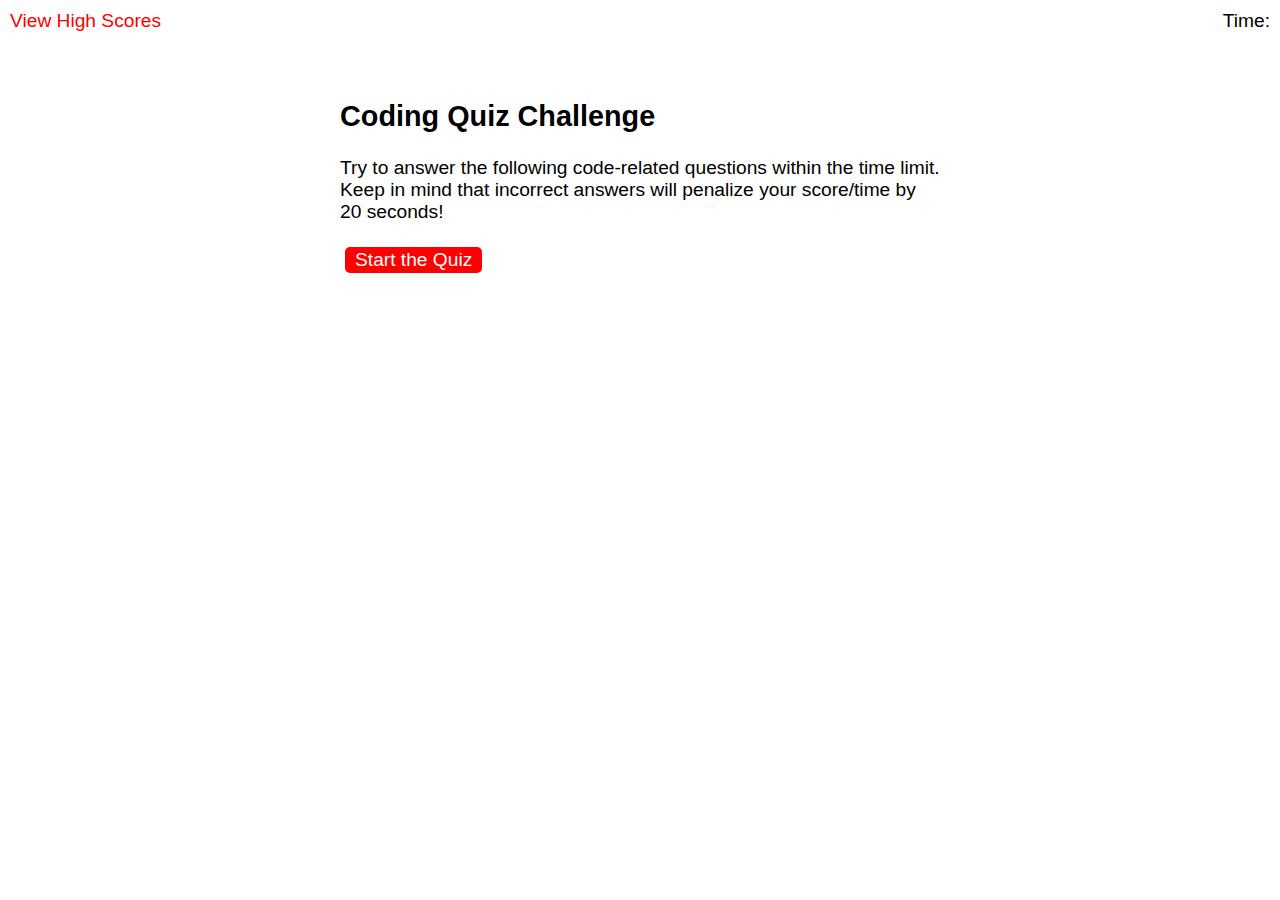
<file: index.html>
<!DOCTYPE html>
<html lang="en">
<head>
    <meta charset="UTF-8">
    <meta name="viewport" content="width=device-width, initial-scale=1.0">
    <meta http-equiv="X-UA-Compatible" content="ie=edge">
    <link rel="stylesheet" href="./assets/css/style.css">
    <title>JavaScript Quiz</title>
</head>
<body>
 <header>
    <div class="scores"><a href="highscores.html">View High Scores</a></div>

    <div class="timer-div">Time: <span id="time"></span></div>
</header>

    <section class="main">
        <div id="instructions">
        <h2>Coding Quiz Challenge</h2>
        <p> 
            Try to answer the following code-related questions within the time
            limit. Keep in mind that incorrect answers will penalize your
            score/time by 20 seconds!
        </p>
        <button id="start-quiz">Start the Quiz</button>
        </div>

    <div id="questions" class="hide">
        <h2 id="question-title"></h2>
        <div id="choices"></div>
        <audio id="right" src='./assets/sfx/correct.wav'></audio>
        <audio id="wrong" src='./assets/sfx/correct.wav'></audio>
    </div>

    
    <div id="summary" class="hide">
        <h2>All done!</h2>
        <p>Your final score is <span id="final-score"></span>.</p>

         <form id="initials-form">
         <label for="playerName">Enter name:</label> 
         <input type="text" id="playerName" max="40" placeholder="Type your name here"/>
         <button id="submit">Submit</button>
         </form>

      </div>

      <div id="feedback" class="feedback-hide"></div>
    </div>

    <script src="./assets/js/questions.js"></script>
    <script src="./assets/js/logic.js"></script>
  </body>
    </section>
</body>
</html>
</file>
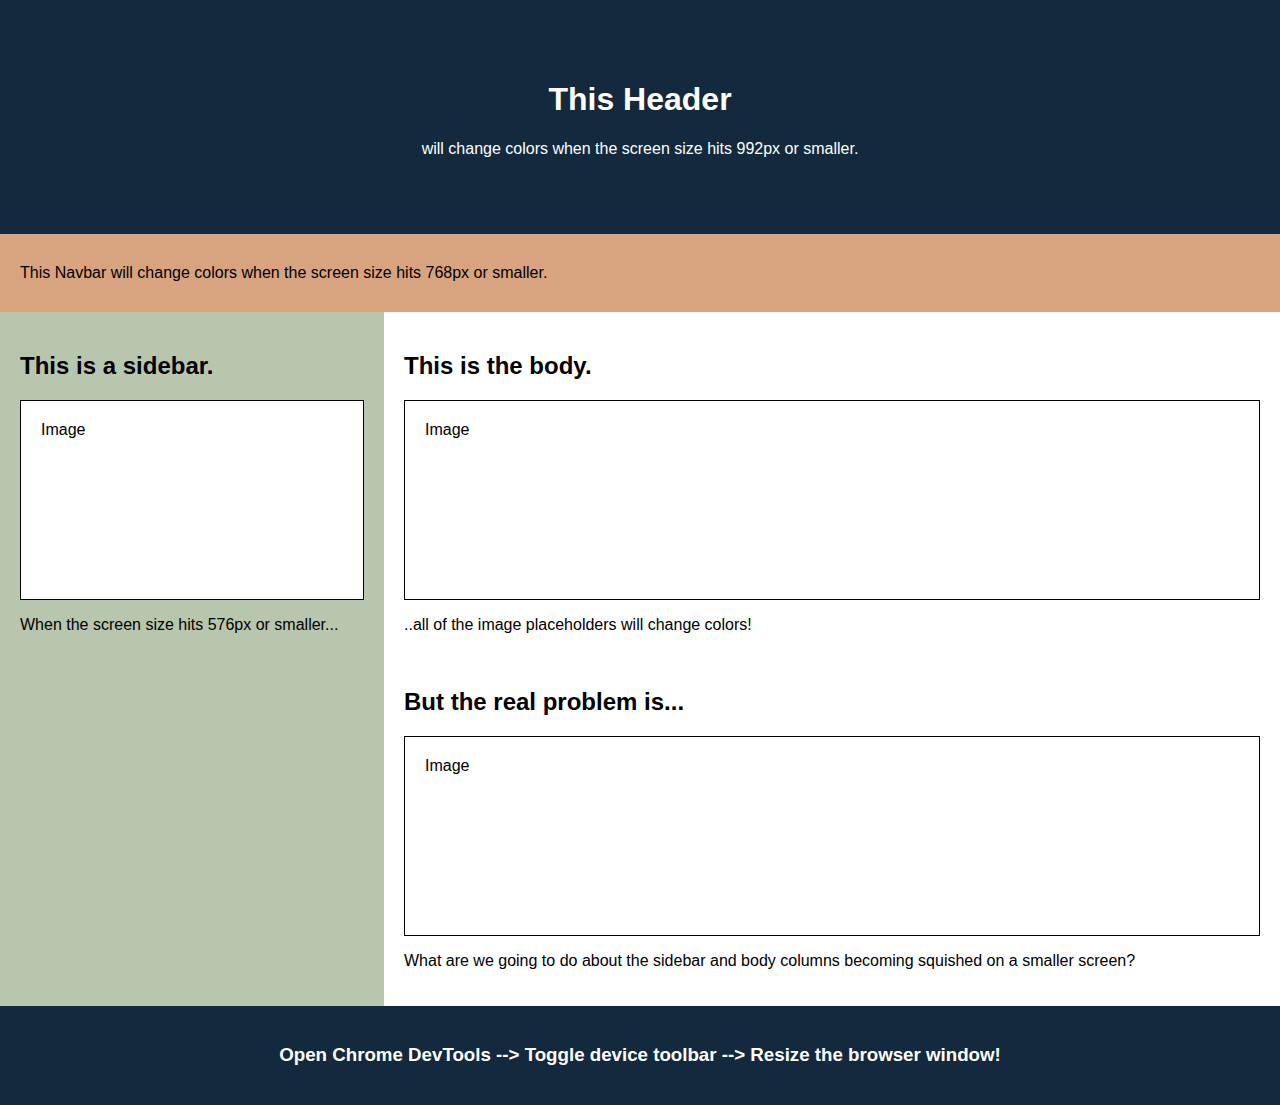
<file: 02-Advanced-CSS/01-Activities/01-Ins_Media-Query-Screen/index.html>
<!DOCTYPE html>
<html>
  <head>
    <title>Media Query for Screen</title>
    <meta charset="UTF-8" />
    <meta name="viewport" content="width=device-width, initial-scale=1" />
    <link rel="stylesheet" type="text/css" href="./assets/css/style.css" />
  </head>
  <body>
    <!-- Header -->
    <header>
      <h1>This Header</h1>
      <p>will change colors when the screen size hits 992px or smaller.</p>
    </header>

    <!-- Navbar -->
    <nav>
      <p>
        This Navbar will change colors when the screen size hits 768px or
        smaller.
      </p>
    </nav>

    <!-- Body -->
    <main>
      <aside>
        <h2>This is a sidebar.</h2>
        <div class="sample-img">Image</div>
        <p>When the screen size hits 576px or smaller...</p>
      </aside>

      <section>
        <h2>This is the body.</h2>
        <div class="sample-img">Image</div>
        <p>..all of the image placeholders will change colors!</p>
        <br />
        <h2>But the real problem is...</h2>
        <div class="sample-img">Image</div>
        <p>
          What are we going to do about the sidebar and body columns becoming
          squished on a smaller screen?
        </p>
      </section>
    </main>

    <!-- Footer -->
    <footer>
      <h3>
        Open Chrome DevTools --> Toggle device toolbar --> Resize the browser
        window!
      </h3>
    </footer>
  </body>
</html>
</file>
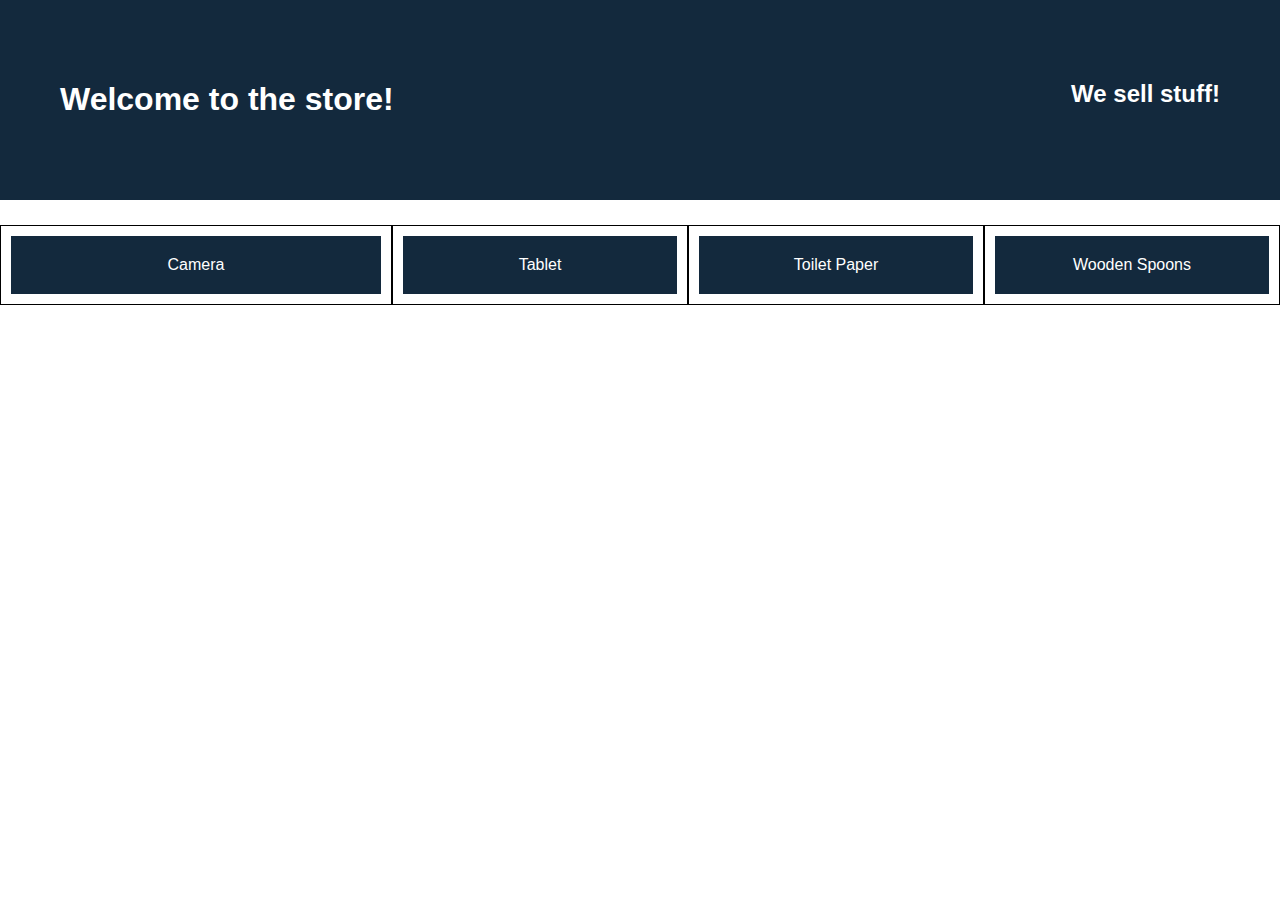
<file: 02-Advanced-CSS/01-Activities/03-Ins_Flexbox-Layout/index.html>
<!DOCTYPE html>
<html lang="en">

  <head>
    <title>Flexbox</title>
    <meta charset="UTF-8" />
    <meta name="viewport" content="width=device-width, initial-scale=1" />
    <link rel="stylesheet" type="text/css" href="./assets/css/style.css" />
  </head>

  <body>
    <header class="main-header">
      <h1>Welcome to the store!</h1>
      <h2>We sell stuff!</h2>
    </header>

    <main>
      <section class="card camera">
        <header>Camera</header>
      </section>
      <section class="card">
        <header>Tablet</header>
      </section>
      <section class="card">
        <header>Toilet Paper</header>
      </section>
      <section class="card">
        <header>Wooden Spoons</header>
      </section>
    </main>
  </body>

</html>
</file>
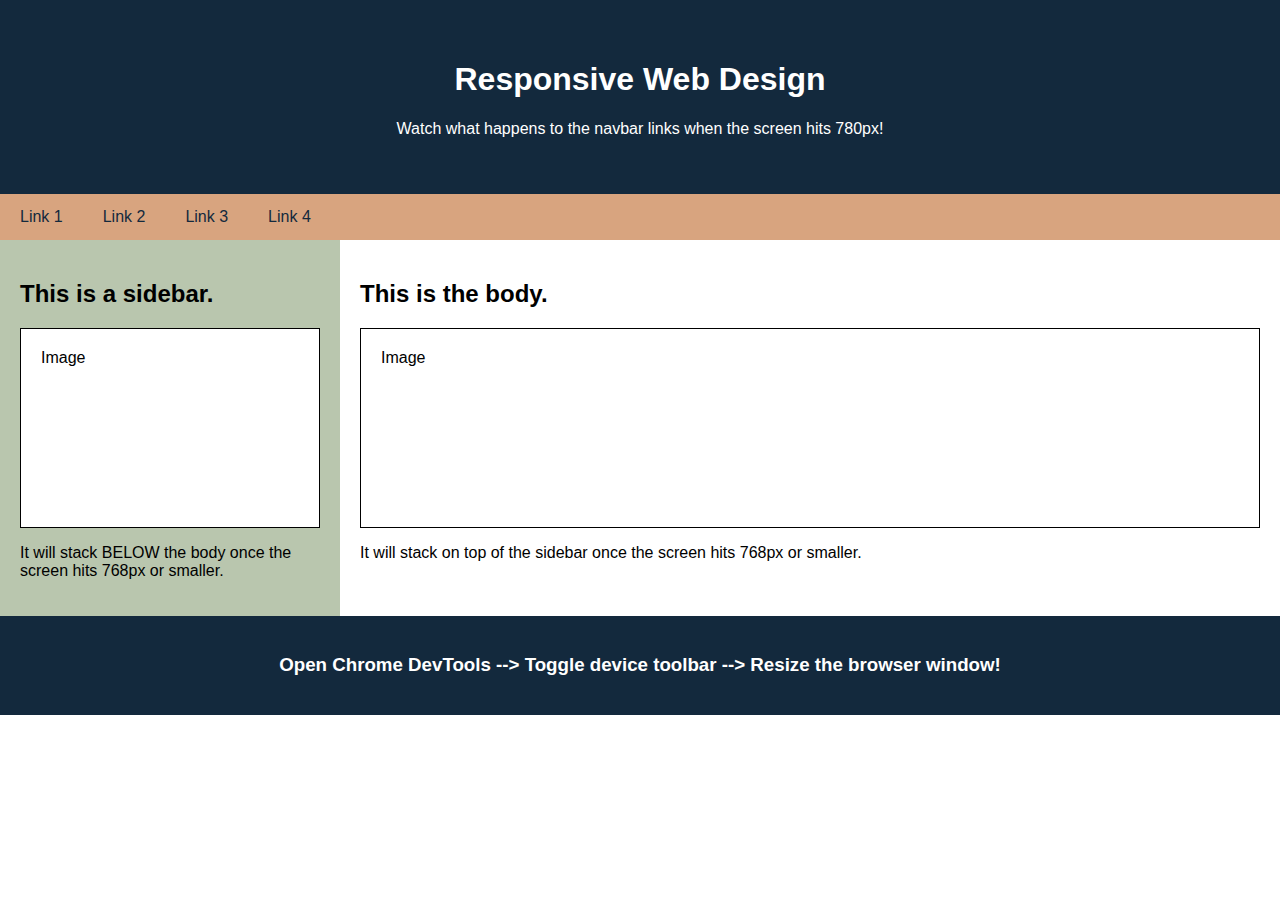
<file: 02-Advanced-CSS/01-Activities/05-Ins_Responsive-Design/index.html>
<!DOCTYPE html>
<html>
  <head>
    <title>Responsive Web Design</title>
    <meta charset="UTF-8" />
    <meta name="viewport" content="width=device-width, initial-scale=1" />
    <link rel="stylesheet" type="text/css" href="./assets/css/style.css" />
  </head>
  <body>
    <header>
      <h1>Responsive Web Design</h1>
      <p>Watch what happens to the navbar links when the screen hits 780px!</p>
    </header>

    <nav>
      <a href="#">Link 1</a>
      <a href="#">Link 2</a>
      <a href="#">Link 3</a>
      <a href="#">Link 4</a>
    </nav>

    <main>
      <aside>
        <h2>This is a sidebar.</h2>
        <div class="sample-img">Image</div>
        <p>
          It will stack BELOW the body once the screen hits 768px or smaller.
        </p>
      </aside>

      <section>
        <h2>This is the body.</h2>
        <div class="sample-img">Image</div>
        <p>
          It will stack on top of the sidebar once the screen hits 768px or
          smaller.
        </p>
      </section>
    </main>

    <footer>
      <h3>
        Open Chrome DevTools --> Toggle device toolbar --> Resize the browser
        window!
      </h3>
    </footer>
  </body>
</html>
</file>
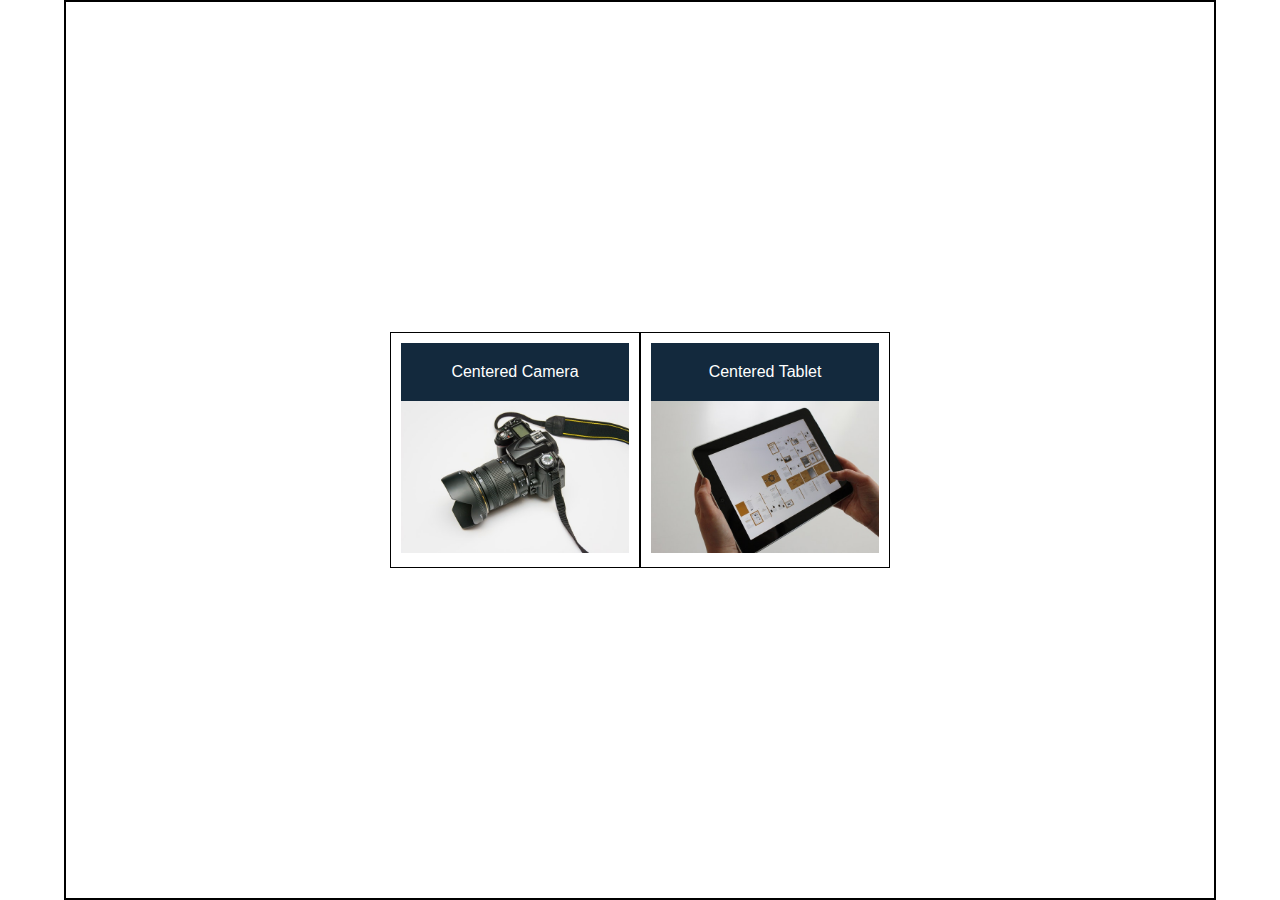
<file: 02-Advanced-CSS/01-Activities/07-Ins_Flexbox-Placement/index.html>
<!DOCTYPE html>
<html lang="en">

  <head>
    <title>Flexbox Alignment</title>
    <meta charset="UTF-8" />
    <meta name="viewport" content="width=device-width, initial-scale=1" />
    <link rel="stylesheet" type="text/css" href="./assets/css/style.css" />
  </head>

  <body>
    <div class="products">
      <section class="card">
        <header>Centered Camera</header>
        <img src="./assets/images/camera.jpg" alt="camera" />
      </section>
      <section class="card">
        <header>Centered Tablet</header>
        <img src="./assets/images/tablet.jpg" alt="tablet" />
      </section>
    </div>
  </body>

</html>
</file>
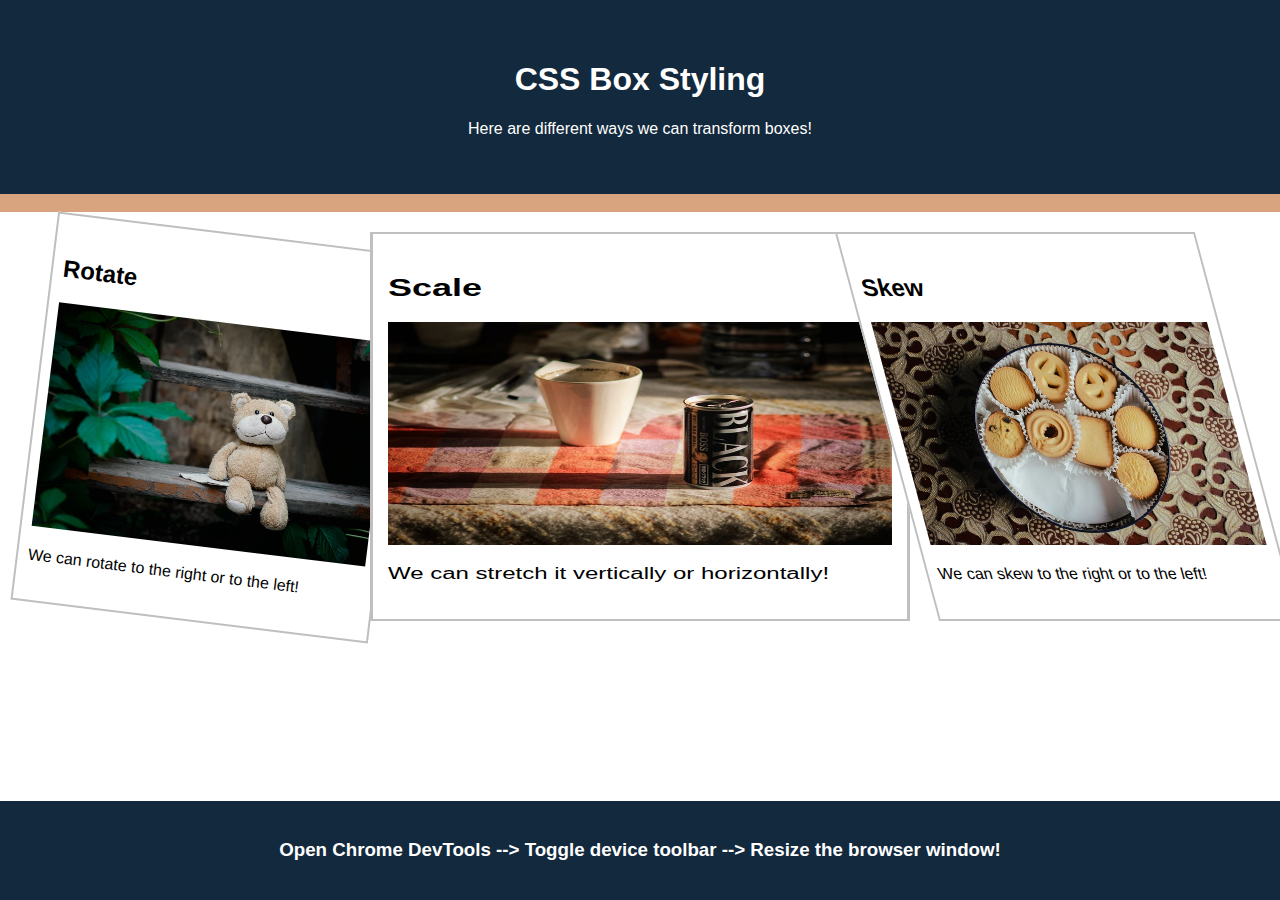
<file: 02-Advanced-CSS/01-Activities/09-Ins_Box-Styling/index.html>
<!DOCTYPE html>
<html>
  <head>
    <title>CSS Box Styling</title>
    <meta charset="UTF-8" />
    <meta name="viewport" content="width=device-width, initial-scale=1" />
    <link rel="stylesheet" type="text/css" href="./assets/css/style.css" />
  </head>
  <body>
    <header>
      <h1>CSS Box Styling</h1>
      <p>Here are different ways we can transform boxes!</p>
    </header>

    <nav><br /></nav>

    <main>
      <section>
        <div class="photo rotate">
          <h2>Rotate</h2>
          <img
            src="assets/images/teddy-bear.jpg"
            alt="teddy bear rotated to the right"
          />
          <p>
            We can rotate to the right or to the left!
          </p>
        </div>
      </section>

      <section>
        <div class="photo scale">
          <h2>Scale</h2>
          <img
            src="assets/images/canned-coffee.jpg"
            alt="canned coffee stretched horizontally"
          />
          <p>
            We can stretch it vertically or horizontally!
          </p>
        </div>
      </section>

      <section>
        <div class="photo skew">
          <h2>Skew</h2>
          <img
            src="assets/images/cookie-tin.jpg"
            alt="cookie tin skewed to the left"
          />
          <p>
            We can skew to the right or to the left!
          </p>
        </div>
      </section>
    </main>

    <footer>
      <h3>
        Open Chrome DevTools --> Toggle device toolbar --> Resize the browser
        window!
      </h3>
    </footer>
  </body>
</html>
</file>
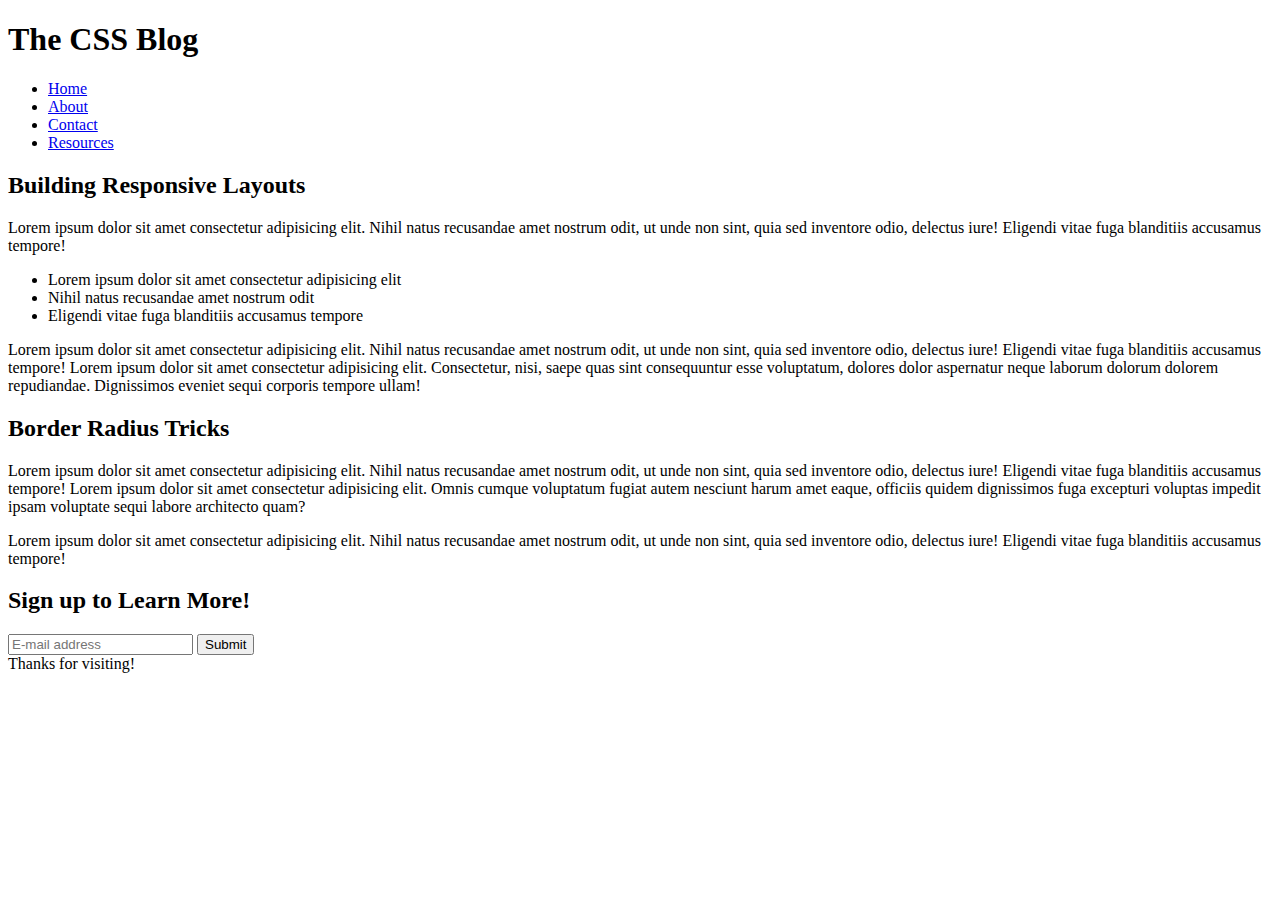
<file: 02-Advanced-CSS/01-Activities/11-Ins_CSS-Resets/index.html>
<!DOCTYPE html>
<html lang="en">

<head>
  <meta charset="UTF-8" />
  <meta name="viewport" content="width=device-width, initial-scale=1.0" />
  <title>CSS Resets</title>
  <!-- <link rel="stylesheet" href="./assets/css/reset.css" /> -->
</head>

<body>
  <header>
    <h1>The CSS Blog</h1>
    <nav>
      <ul>
        <li><a href="#">Home</a></li>
        <li><a href="#">About</a></li>
        <li><a href="#">Contact</a></li>
        <li><a href="#">Resources</a></li>
      </ul>
    </nav>
  </header>

  <main>
    <section>
      <article>
        <h2>Building Responsive Layouts</h2>
        <div>
          <p>Lorem ipsum dolor sit amet consectetur adipisicing elit. Nihil natus recusandae amet nostrum odit, ut unde non sint, quia sed inventore odio, delectus iure! Eligendi vitae fuga blanditiis accusamus tempore!</p>
          <ul>
            <li>Lorem ipsum dolor sit amet consectetur adipisicing elit</li>
            <li>Nihil natus recusandae amet nostrum odit</li>
            <li>Eligendi vitae fuga blanditiis accusamus tempore</li>
          </ul>
          <p>Lorem ipsum dolor sit amet consectetur adipisicing elit. Nihil natus recusandae amet nostrum odit, ut unde non sint, quia sed inventore odio, delectus iure! Eligendi vitae fuga blanditiis accusamus tempore! Lorem ipsum dolor sit amet consectetur adipisicing elit. Consectetur, nisi, saepe quas sint consequuntur esse voluptatum, dolores dolor aspernatur neque laborum dolorum dolorem repudiandae. Dignissimos eveniet sequi corporis tempore ullam!</p>
        </div>
      </article>
      <article>
        <h2>Border Radius Tricks</h2>
        <div>
          <p>Lorem ipsum dolor sit amet consectetur adipisicing elit. Nihil natus recusandae amet nostrum odit, ut unde non sint, quia sed inventore odio, delectus iure! Eligendi vitae fuga blanditiis accusamus tempore! Lorem ipsum dolor sit amet consectetur adipisicing elit. Omnis cumque voluptatum fugiat autem nesciunt harum amet eaque, officiis quidem dignissimos fuga excepturi voluptas impedit ipsam voluptate sequi labore architecto quam?</p>
          <p>Lorem ipsum dolor sit amet consectetur adipisicing elit. Nihil natus recusandae amet nostrum odit, ut unde non sint, quia sed inventore odio, delectus iure! Eligendi vitae fuga blanditiis accusamus tempore!</p>
        </div>
      </article>
    </section>
    <aside>
      <h2>Sign up to Learn More!</h2>
      <form>
        <input type="text" placeholder="E-mail address" />
        <button>Submit</button>
      </form>
    </aside>
  </main>

  <footer>
    <span>Thanks for visiting!</span>
  </footer>
</body>

</html>
</file>
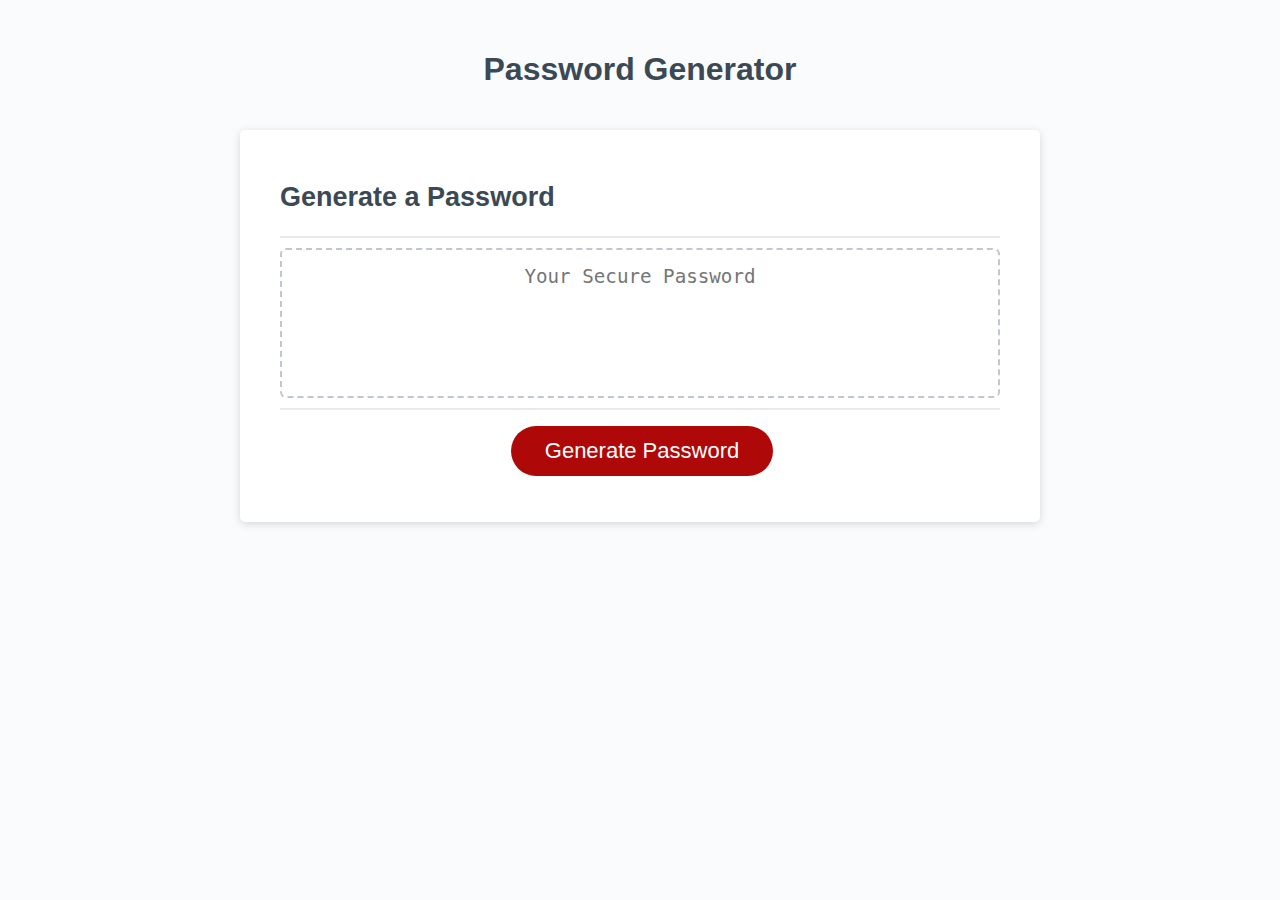
<file: 03-JavaScript/02-Challenge/Develop/index.html>
<!DOCTYPE html>
<html lang="en">
  <head>
    <meta charset="UTF-8" />
    <meta name="viewport" content="width=device-width, initial-scale=1.0" />
    <meta http-equiv="X-UA-Compatible" content="ie=edge" />
    <title>Password Generator</title>
    <link rel="stylesheet" href="style.css" />
  </head>
  <body>
    <div class="wrapper">
      <header>
        <h1>Password Generator</h1>
      </header>
      <div class="card">
        <div class="card-header">
          <h2>Generate a Password</h2>
        </div>
        <div class="card-body">
          <textarea
            readonly
            id="password"
            placeholder="Your Secure Password"
            aria-label="Generated Password"
          ></textarea>
        </div>
        <div class="card-footer">
          <button id="generate" class="btn">Generate Password</button>
        </div>
      </div>
    </div>
    <script src="script.js"></script>
  </body>
</html>
</file>
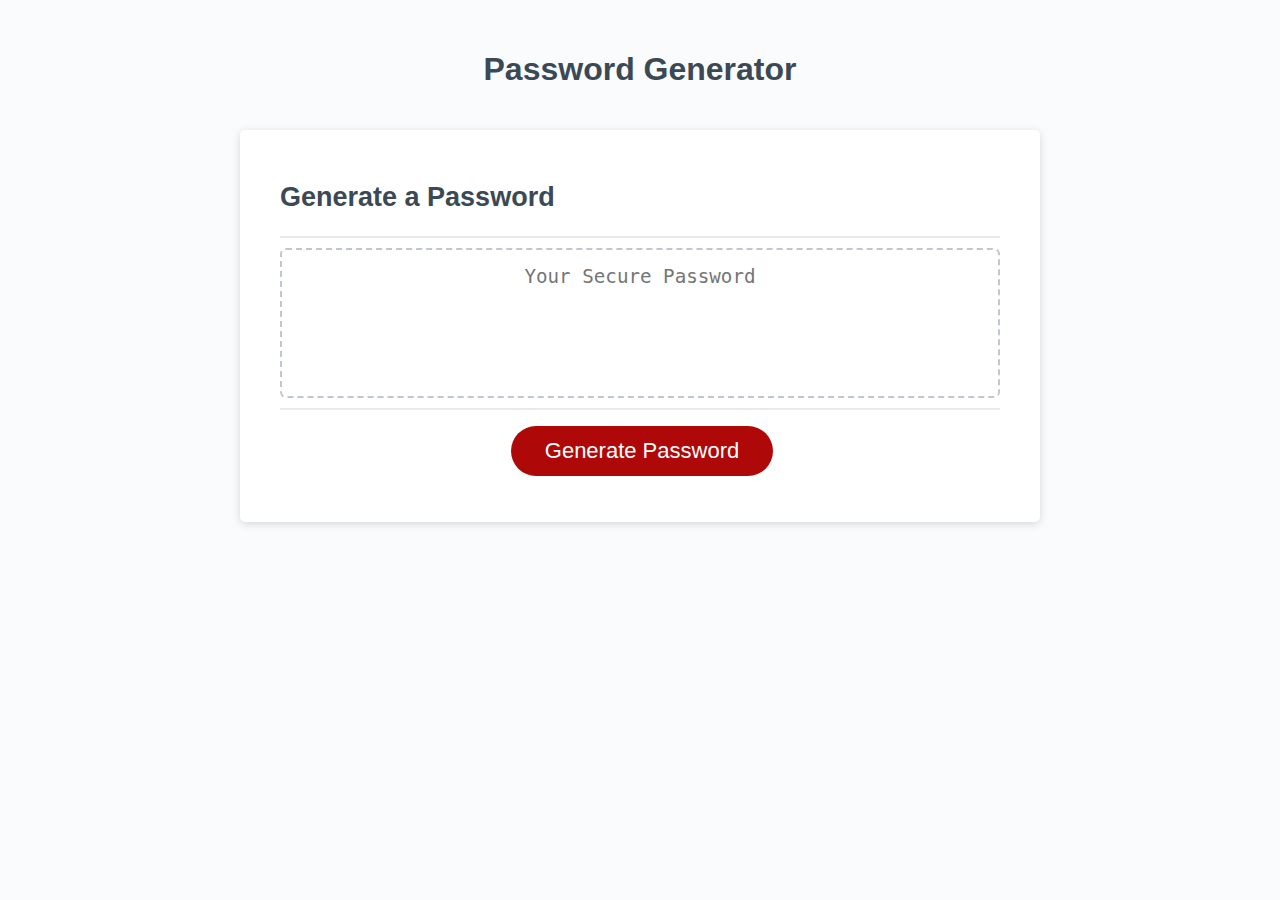
<file: 03-JavaScript/02-Challenge/Main/index.html>
<!DOCTYPE html>
<html lang="en">

<head>
  <meta charset="UTF-8" />
  <meta name="viewport" content="width=device-width, initial-scale=1.0" />
  <meta http-equiv="X-UA-Compatible" content="ie=edge" />
  <title>Password Generator</title>
  <link rel="stylesheet" href="style.css" />
</head>

<body>
  <div class="wrapper">
    <header>
      <h1>Password Generator</h1>
    </header>
    <div class="card">
      <div class="card-header">
        <h2>Generate a Password</h2>
      </div>
      <div class="card-body">
        <textarea readonly id="password" placeholder="Your Secure Password" aria-label="Generated Password"></textarea>
      </div>
      <div class="card-footer">
        <button id="generate" class="btn">Generate Password</button>
      </div>
    </div>
  </div>
  <script src="script.js"></script>
</body>

</html>
</file>
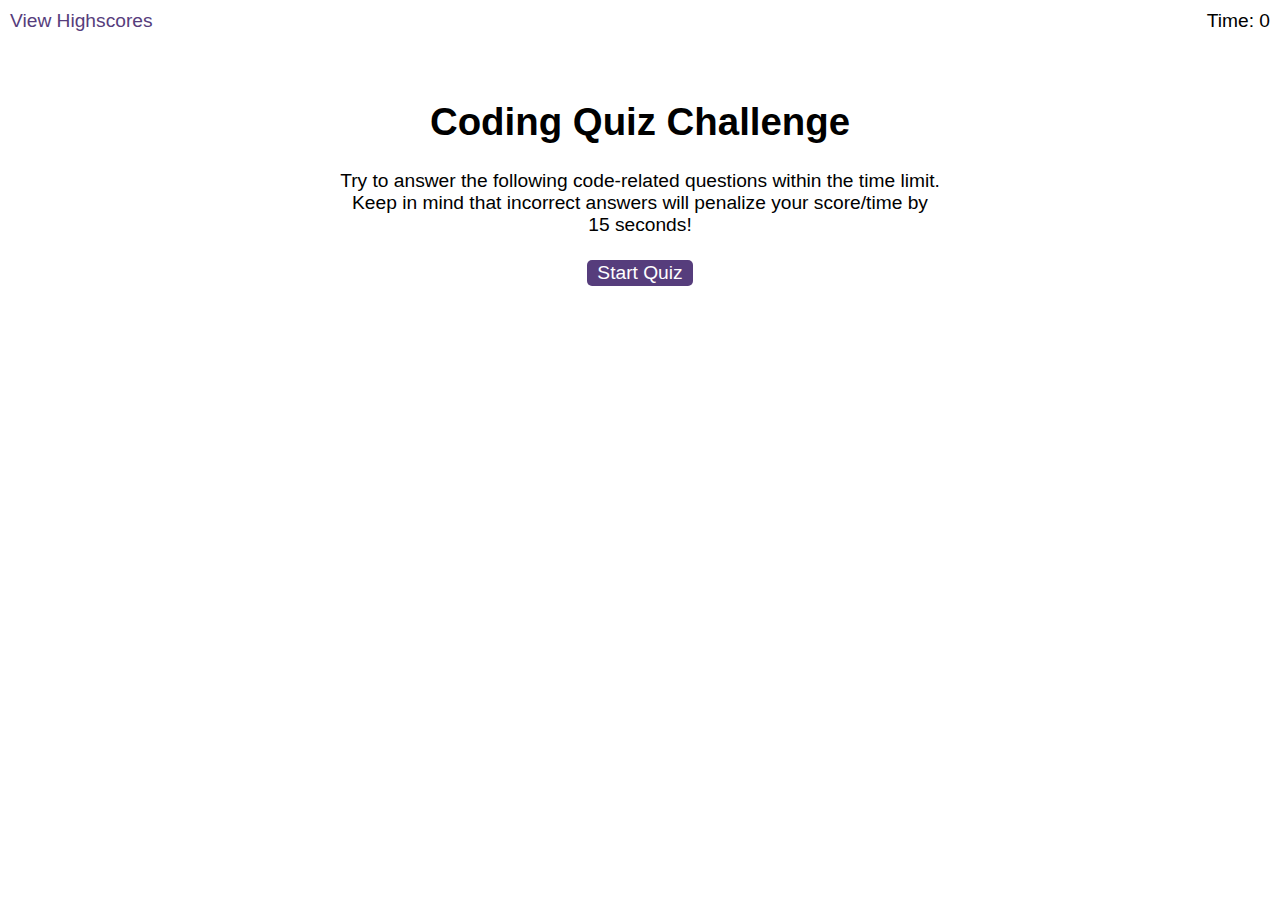
<file: 04-Web-APIs/02-Challenge/Main/index.html>
<!DOCTYPE html>
<html lang="en">
  <head>
    <meta charset="UTF-8" />
    <meta name="viewport" content="width=device-width, initial-scale=1.0" />
    <meta http-equiv="X-UA-Compatible" content="ie=edge" />
    <title>Coding Quiz</title>

    <link rel="stylesheet" href="./assets/css/styles.css" />
  </head>

  <body>
    <div class="scores"><a href="highscores.html">View Highscores</a></div>

    <div class="timer">Time: <span id="time">0</span></div>

    <div class="wrapper">
      <div id="start-screen" class="start">
        <h1>Coding Quiz Challenge</h1>
        <p>
          Try to answer the following code-related questions within the time
          limit. Keep in mind that incorrect answers will penalize your
          score/time by 15 seconds!
        </p>
        <button id="start">Start Quiz</button>
      </div>

      <div id="questions" class="hide">
        <h2 id="question-title"></h2>
        <div id="choices" class="choices"></div>
      </div>

      <div id="end-screen" class="hide">
        <h2>All done!</h2>
        <p>Your final score is <span id="final-score"></span>.</p>
        <p>
          Enter initials: <input type="text" id="initials" max="3" />
          <button id="submit">Submit</button>
        </p>
      </div>

      <div id="feedback" class="feedback hide"></div>
    </div>

    <script src="./assets/js/questions.js"></script>
    <script src="./assets/js/logic.js"></script>
  </body>
</html>
</file>
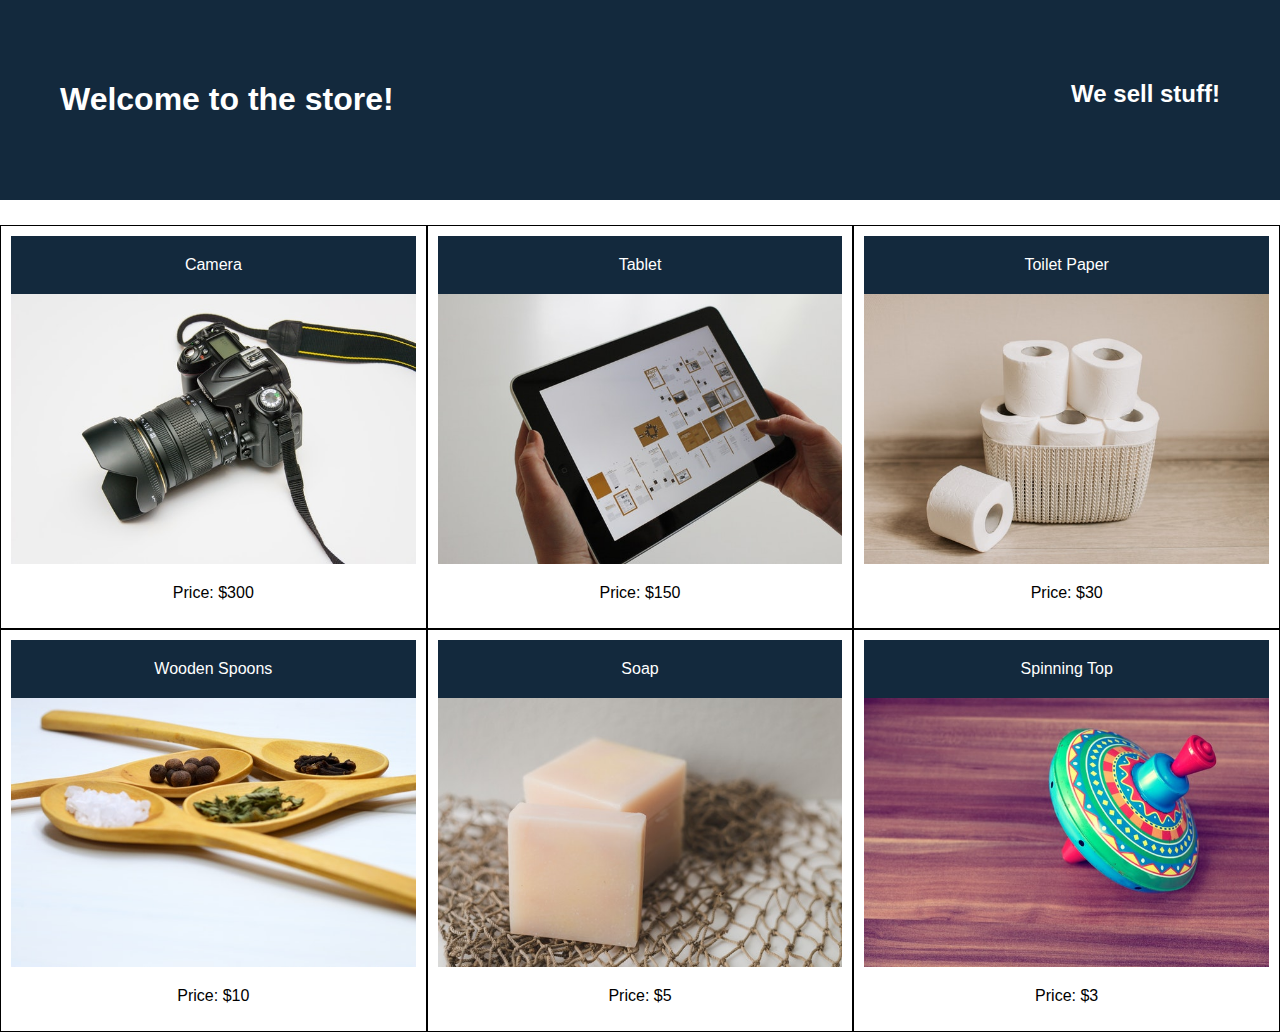
<file: 02-Advanced-CSS/01-Activities/04-Stu_Flexbox-Layout/Solved/index.html>
<!DOCTYPE html>
<html lang="en">

  <head>
    <title>Flexbox</title>
    <meta charset="UTF-8" />
    <meta name="viewport" content="width=device-width, initial-scale=1" />
    <link rel="stylesheet" type="text/css" href="./assets/css/style.css" />
  </head>

  <body>
    <header class="main-header">
      <h1>Welcome to the store!</h1>
      <h2>We sell stuff!</h2>
    </header>

    <main>
      <section class="card">
        <header>Camera</header>
        <img src="./assets/images/camera.jpg" alt="camera" />
        <p>Price: $300</p>
      </section>
      <section class="card">
        <header>Tablet</header>
        <img src="./assets/images/tablet.jpg" alt="tablet" />
        <p>Price: $150</p>
      </section>
      <section class="card">
        <header>Toilet Paper</header>
        <img src="./assets/images/toilet-paper.jpg" alt="toilet paper" />
        <p>Price: $30</p>
      </section>
      <section class="card">
        <header>Wooden Spoons</header>
        <img src="./assets/images/wooden-spoons.jpg" alt="wooden spoons" />
        <p>Price: $10</p>
      </section>
      <section class="card">
        <header>Soap</header>
        <img src="./assets/images/soap.jpg" alt="soap" />
        <p>Price: $5</p>
      </section>
      <section class="card">
        <header>Spinning Top</header>
        <img src="./assets/images/spinning-top.jpg" alt="spinning top" />
        <p>Price: $3</p>
      </section>
    </main>
  </body>

</html>
</file>
<file: assets/css/style.css>
body {
    font-family: Arial;
    font-size: 120%;
  }
  
  a {
    color: red;
    text-decoration: none;
    transition: color 0.1s;
  }
  
  a:hover {
    color: darkgreen;
  }
  
  button {
    display: inline-block;
    margin: 5px;
    cursor: pointer;
    font-size: 100%;
    background-color: red;
    border-radius: 5px;
    padding: 2px 10px;
    color: white;
    border: 0;
    transition: background-color 0.1s;
  }
  
  button:hover {
    background-color: blue;
  }
  
  .choices button {
    display: block;
  }
  
  input[type="text"] {
    font-size: 100%;
  }
  
  .fullList {
    padding-left: 0px;
    max-height: 400px;
    overflow: auto;
  }
  
  li {
    padding: 5px;
    list-style: decimal inside none;
  }
  
  li:nth-child(odd) {
    background-color: #f3edfc;
  }
  
  .main {
    margin: 100px auto 0 auto;
    max-width: 600px;
  }
  
  .hide {
    display: none;
  }
  
  .start-quiz {
    text-align: center;
  }
  
  .scores {
    position: absolute;
    top: 10px;
    left: 10px;
  }
  
  .feedback {
    font-style: italic;
    font-size: 120%;
    margin-top: 20px;
    padding-top: 10px;
    color: blue;
    border-top: 2px solid #ccc;
  }
  
  .timer-div {
    position: absolute;
    top: 10px;
    right: 10px;
  }
</file>
<file: 02-Advanced-CSS/01-Activities/01-Ins_Media-Query-Screen/assets/css/style.css>
* {
  box-sizing: border-box;
}

body {
  font-family: Arial;
  margin: 0;
}

header {
  padding: 60px;
  text-align: center;
  background: #13293d;
  color: #fff;
}

nav {
  display: flex;
  background-color: #d8a47f;
}

nav p {
  padding: 14px 20px;
  text-decoration: none;
}

main {
  display: flex;
}

aside {
  flex: 30%;
  background-color: #b9c6ae;
  padding: 20px;
  flex-wrap: wrap;
}

section {
  flex: 70%;
  background-color: #fff;
  padding: 20px;
}

footer {
  padding: 20px;
  text-align: center;
  background: #13293d;
  color: #fff;
}

/* Image Placeholders */
.sample-img {
  background-color: #fff;
  width: 100%;
  padding: 20px;
  height: 200px;
  border: 1px solid black;
}

/* When using `max-width` as the breakpoint, you must go from widest to narrowest to avoid conflict */

/* Tablets - header changes color */
@media screen and (max-width: 992px) {
  header {
    background: #772014;
  }
}

/* Large smartphones - navbar changes color */
@media screen and (max-width: 768px) {
  header {
    background: orange;
  }
}

/* Small smartphones - image placeholders change color */
@media screen and (max-width: 576px) {
  header {
    background: pink;
  }
}
</file>
<file: 02-Advanced-CSS/01-Activities/03-Ins_Flexbox-Layout/assets/css/style.css>
* {
  box-sizing: border-box;
}

body {
  font-family: Arial;
  margin: 0;
}

main {
  /* Turns this element into a flexbox */
  display: flex;
  /* Forces elements to the next line if they don't fit */
  flex-wrap: wrap;
  margin-top: 2%;
}

.main-header {
  display: flex;
  /* Defines how to distribute the empty space between child elements */
  justify-content: space-between;
  padding: 60px;
  background: #13293d;
  color: #fff;
}

.card {
  /* A flex-basis of 200px sets the starting width */
  /* A flex-grow value of 1 allows the elements to evenly grow to fill the remaining space */
  flex: 1 0 200px;
  padding: 10px;
  text-align: center;
  border-style: solid;
  border-width: 1px;
}

.card header {
  padding: 20px;
  background: #13293d;
  color: #fff;
}

.card.camera {
  /* With a flex-grow value of 2, this element grows twice as wide as others */
  /* The second value, flex-shrink, defines how the element will shrink if it can't fit */
  flex: 2 1 200px;
}
</file>
<file: 02-Advanced-CSS/01-Activities/05-Ins_Responsive-Design/assets/css/style.css>
* {
  box-sizing: border-box;
}

body {
  font-family: Arial;
  margin: 0;
}

header {
  padding: 40px;
  text-align: center;
  background: #13293d;
  color: #fff;
}

nav {
  display: flex;
  background-color: #d8a47f;
}

nav a {
  color: #13293d;
  padding: 14px 20px;
  text-decoration: none;
  text-align: center;
}

main {
  display: flex;
  flex-wrap: wrap;
}

aside {
  flex: 1;
  background-color: #b9c6ae;
  padding: 20px;
}

section {
  flex: 3;
  background-color: #fff;
  padding: 20px;
}

.sample-img {
  background-color: #fff;
  width: 100%;
  padding: 20px;
  height: 200px;
  border: 1px solid black;
}

footer {
  padding: 20px;
  text-align: center;
  background: #13293d;
  color: #fff;
}

@media screen and (max-width: 768px) {
  /* Use flex-direction to stack the navbar, sidebar, and body */
  main,
  nav {
    flex-direction: column;
  }
  /* Make the sidebar stack below the body */
  aside {
    order: 2;
  }
  /* Change the header background */
  header {
    background: #772014;
  }
  /* Change the navbar and footer background */
  nav,
  footer {
    background-color: #bb8588;
  }
}
</file>
<file: 02-Advanced-CSS/01-Activities/07-Ins_Flexbox-Placement/assets/css/style.css>
* {
  box-sizing: border-box;
}

body {
  font-family: Arial;
  margin: 0;
}

.products {
  display: flex;
  flex-direction: row;
  /* Centers along the main axis determined by flex-direction */
  justify-content: center;
  /* Centers along the opposite axis */
  align-items: center;
  width: 90%;
  /* Uses the height of the viewport */
  height: 100vh;
  margin: 0 auto;
  border-style: solid;
  border-width: 2px;
}

.card {
  padding: 10px;
  width: 250px;
  text-align: center;
  border-style: solid;
  border-width: 1px;
}

.card header {
  padding: 20px;
  background: #13293d;
  color: #fff;
}

.card img {
  width: 100%;
}
</file>
<file: 02-Advanced-CSS/01-Activities/09-Ins_Box-Styling/assets/css/style.css>
* {
  box-sizing: border-box;
}

body {
  font-family: Arial;
  margin: 0;
  display: flex;
  flex-direction: column;
  min-height: 100vh;
  justify-content: flex-start;
}

header {
  padding: 40px;
  text-align: center;
  background: #13293d;
  color: #fff;
}

nav {
  display: flex;
  background-color: #d8a47f;
}

main {
  display: flex;
  flex-wrap: wrap;
  justify-content: space-around;
}

section {
  flex: 0 0 400px;
  background-color: #fff;
  padding: 20px;
}

img {
  width: 100%;
}

footer {
  flex-shrink: 0;
  padding: 20px;
  text-align: center;
  background: #13293d;
  color: #fff;
  margin-top: auto;
}

/* Added some padding and styling for the photos */
.photo {
  padding: 20px 10px;
  border: 2px solid #bfbfbf;
  background-color: #fff;
}

/* We can use rotate to rotate the photo to the left or right */
.rotate {
  transform: rotate(7deg);
}

/* We can use scale to stretch the photo vertically or horizontally */
.scale {
  transform: scale(1.5, 1);
}

/* We can use skew to skew the photo to the left or right */
.skew {
  transform: skew(15deg);
}

@media screen and (max-width: 768px) {
  main,
  nav {
    flex-direction: column;
  }
  header {
    background: #772014;
  }
  nav,
  footer {
    background-color: #bb8588;
  }
}
</file>
<file: 03-JavaScript/02-Challenge/Develop/style.css>
*,
*::before,
*::after {
  box-sizing: border-box;
}

html,
body,
.wrapper {
  height: 100%;
  margin: 0;
  padding: 0;
}

body {
  font-family: sans-serif;
  background-color: #f9fbfd;
}

.wrapper {
  padding-top: 30px;
  padding-left: 20px;
  padding-right: 20px;
}

header {
  text-align: center;
  padding: 20px;
  padding-top: 0px;
  color: hsl(206, 17%, 28%);
}

.card {
  background-color: hsl(0, 0%, 100%);
  border-radius: 5px;
  border-width: 1px;
  box-shadow: rgba(0, 0, 0, 0.15) 0px 2px 8px 0px;
  color: hsl(206, 17%, 28%);
  font-size: 18px;
  margin: 0 auto;
  max-width: 800px;
  padding: 30px 40px;
}

.card-header::after {
  content: " ";
  display: block;
  width: 100%;
  background: #e7e9eb;
  height: 2px;
}

.card-body {
  min-height: 100px;
}

.card-footer {
  text-align: center;
}

.card-footer::before {
  content: " ";
  display: block;
  width: 100%;
  background: #e7e9eb;
  height: 2px;
}

.card-footer::after {
  content: " ";
  display: block;
  clear: both;
}

.btn {
  border: none;
  background-color: hsl(360, 91%, 36%);
  border-radius: 25px;
  box-shadow: rgba(0, 0, 0, 0.1) 0px 1px 6px 0px rgba(0, 0, 0, 0.2) 0px 1px 1px
    0px;
  color: hsl(0, 0%, 100%);
  display: inline-block;
  font-size: 22px;
  line-height: 22px;
  margin: 16px 16px 16px 20px;
  padding: 14px 34px;
  text-align: center;
  cursor: pointer;
}

button[disabled] {
  cursor: default;
  background: #c0c7cf;
}

.float-right {
  float: right;
}

#password {
  -webkit-appearance: none;
  -moz-appearance: none;
  appearance: none;
  border: none;
  display: block;
  width: 100%;
  padding-top: 15px;
  padding-left: 15px;
  padding-right: 15px;
  padding-bottom: 85px;
  font-size: 1.2rem;
  text-align: center;
  margin-top: 10px;
  margin-bottom: 10px;
  border: 2px dashed #c0c7cf;
  border-radius: 6px;
  resize: none;
  overflow: hidden;
}

@media (max-width: 690px) {
  .btn {
    font-size: 1rem;
    margin: 16px 0px 0px 0px;
    padding: 10px 15px;
  }

  #password {
    font-size: 1rem;
  }
}

@media (max-width: 500px) {
  .btn {
    font-size: 0.8rem;
  }
}
</file>
<file: 03-JavaScript/02-Challenge/Main/style.css>
*,
*::before,
*::after {
  box-sizing: border-box;
}

html,
body,
.wrapper {
  height: 100%;
  margin: 0;
  padding: 0;
}

body {
  font-family: sans-serif;
  background-color: #f9fbfd;
}

.wrapper {
  padding-top: 30px;
  padding-left: 20px;
  padding-right: 20px;
}

header {
  text-align: center;
  padding: 20px;
  padding-top: 0px;
  color: hsl(206, 17%, 28%);
}

.card {
  background-color: hsl(0, 0%, 100%);
  border-radius: 5px;
  border-width: 1px;
  box-shadow: rgba(0, 0, 0, 0.15) 0px 2px 8px 0px;
  color: hsl(206, 17%, 28%);
  font-size: 18px;
  margin: 0 auto;
  max-width: 800px;
  padding: 30px 40px;
}

.card-header::after {
  content: " ";
  display: block;
  width: 100%;
  background: #e7e9eb;
  height: 2px;
}

.card-body {
  min-height: 100px;
}

.card-footer {
  text-align: center;
}

.card-footer::before {
  content: " ";
  display: block;
  width: 100%;
  background: #e7e9eb;
  height: 2px;
}

.card-footer::after {
  content: " ";
  display: block;
  clear: both;
}

.btn {
  border: none;
  background-color: hsl(360, 91%, 36%);
  border-radius: 25px;
  box-shadow: rgba(0, 0, 0, 0.1) 0px 1px 6px 0px rgba(0, 0, 0, 0.2) 0px 1px 1px
    0px;
  color: hsl(0, 0%, 100%);
  display: inline-block;
  font-size: 22px;
  line-height: 22px;
  margin: 16px 16px 16px 20px;
  padding: 14px 34px;
  text-align: center;
  cursor: pointer;
}

button[disabled] {
  cursor: default;
  background: #c0c7cf;
}

.float-right {
  float: right;
}

#password {
  -webkit-appearance: none;
  -moz-appearance: none;
  appearance: none;
  border: none;
  display: block;
  width: 100%;
  padding-top: 15px;
  padding-left: 15px;
  padding-right: 15px;
  padding-bottom: 85px;
  font-size: 1.2rem;
  text-align: center;
  margin-top: 10px;
  margin-bottom: 10px;
  border: 2px dashed #c0c7cf;
  border-radius: 6px;
  resize: none;
  overflow: hidden;
}

@media (max-width: 690px) {
  .btn {
    font-size: 1rem;
    margin: 16px 0px 0px 0px;
    padding: 10px 15px;
  }

  #password {
    font-size: 1rem;
  }
}

@media (max-width: 500px) {
  .btn {
    font-size: 0.8rem;
  }
}
</file>
<file: 04-Web-APIs/02-Challenge/Main/assets/css/styles.css>
body {
  font-family: Arial;
  font-size: 120%;
}

a {
  color: #563d7c;
  text-decoration: none;
  transition: color 0.1s;
}

a:hover {
  color: #8570a5;
}

button {
  display: inline-block;
  margin: 5px;
  cursor: pointer;
  font-size: 100%;
  background-color: #563d7c;
  border-radius: 5px;
  padding: 2px 10px;
  color: white;
  border: 0;
  transition: background-color 0.1s;
}

button:hover {
  background-color: #8570a5;
}

.choices button {
  display: block;
}

input[type="text"] {
  font-size: 100%;
}

ol {
  padding-left: 0px;
  max-height: 400px;
  overflow: auto;
}

li {
  padding: 5px;
  list-style: decimal inside none;
}

li:nth-child(odd) {
  background-color: #f3edfc;
}

.wrapper {
  margin: 100px auto 0 auto;
  max-width: 600px;
}

.hide {
  display: none;
}

.start {
  text-align: center;
}

.scores {
  position: absolute;
  top: 10px;
  left: 10px;
}

.feedback {
  font-style: italic;
  font-size: 120%;
  margin-top: 20px;
  padding-top: 10px;
  color: gray;
  border-top: 2px solid #ccc;
}

.timer {
  position: absolute;
  top: 10px;
  right: 10px;
}
</file>
<file: 02-Advanced-CSS/01-Activities/04-Stu_Flexbox-Layout/Solved/assets/css/style.css>
* {
  box-sizing: border-box;
}

body {
  font-family: Arial;
  margin: 0;
}

main {
  display: flex;
  /* Forces elements to the next line if they don't fit */
  flex-wrap: wrap;
  margin-top: 2%;
}

.main-header {
  display: flex;
  /* Forces elements to the next line if they don't fit */
  flex-wrap: wrap;
  justify-content: space-between;
  padding: 60px;
  background: #13293d;
  color: #fff;
}

.card {
  flex: 1 0 0;
  padding: 10px;
  text-align: center;
  border-style: solid;
  border-width: 1px;
}

.card header {
  padding: 20px;
  background: #13293d;
  color: #fff;
}

.card img {
  width: 100%;
  min-width: 400px;
}
</file>
